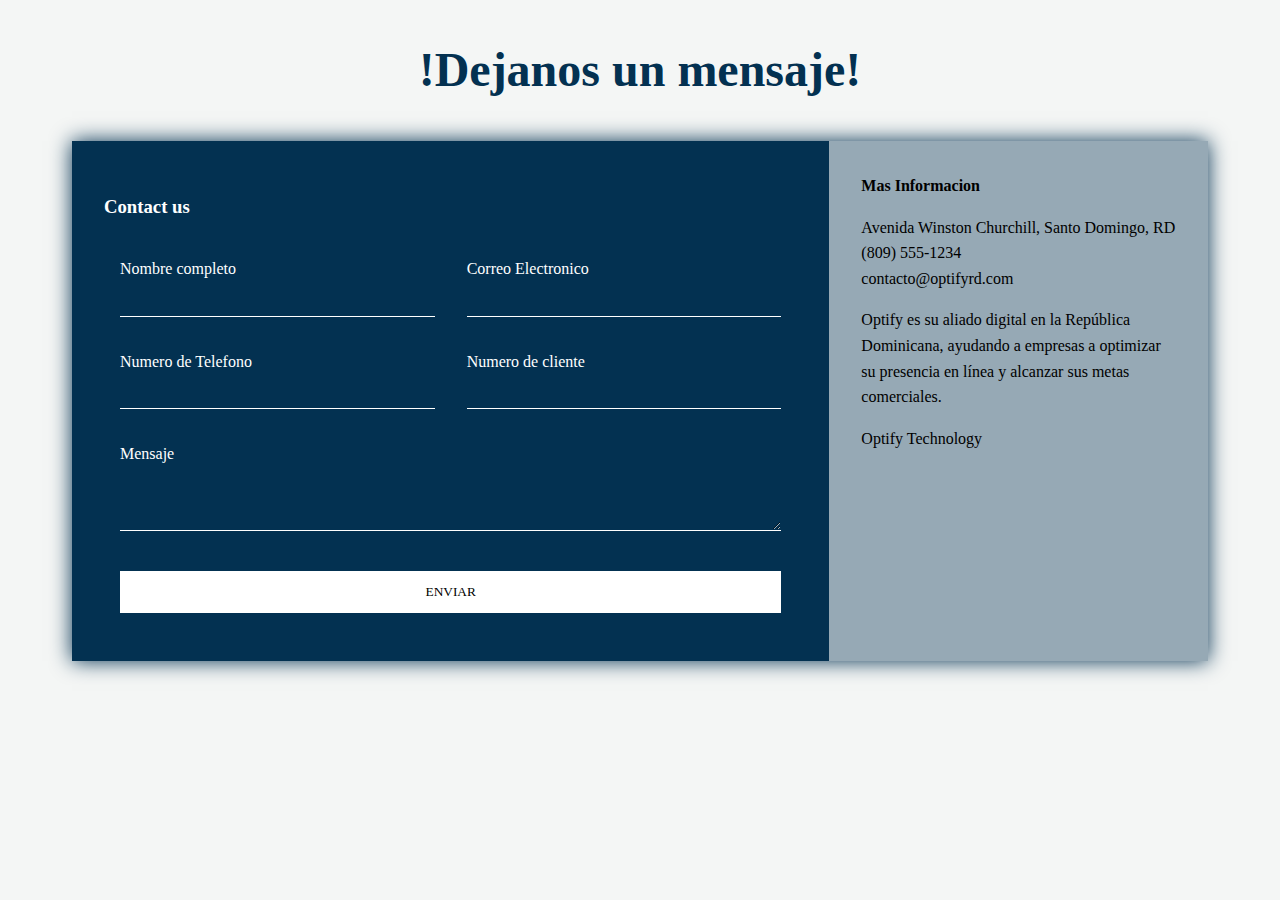
<file: paginaOPTF/pgnOPTIFY/Contactus.html>
<!DOCTYPE html>
<html lang="en">
<head>
    <meta charset="UTF-8">
    <meta name="viewport" content="width=device-width, initial-scale=1.0">
    <meta http-equiv="X-UA-Compatible" content="ie=edge">
    <title>Dejanos un Mensaje</title>
    <link rel="stylesheet" href="contac.css">
    <!-- GOOGLE FONTs -->
    <link href="https://fonts.googleapis.com/css?family=Quicksand" rel="stylesheet">
    <!-- FONT AWESOME -->
    <link rel="stylesheet" href="https://use.fontawesome.com/releases/v5.8.1/css/all.css" integrity="sha384-50oBUHEmvpQ+1lW4y57PTFmhCaXp0ML5d60M1M7uH2+nqUivzIebhndOJK28anvf" crossorigin="anonymous">
    <!-- ANIMATE CSS -->
    <link rel="stylesheet" href="https://cdnjs.cloudflare.com/ajax/libs/animate.css/3.7.0/animate.min.css">
</head>
<body>
    
    <div class="content">
        <h1 class="logo">!Dejanos un mensaje!</h1>

        <div class="contact-wrapper animated bounceInUp">
            <div class="contact-form">
                <h3>Contact us</h3>
                <form onsubmit="event.preventDefault(); mostrarConfirmacion();">
                    <p>
                        <label> Nombre completo</label>
                        <input type="text" name="fullname" required>
                    </p>
                    <p>
                        <label>Correo Electronico</label>
                        <input type="email" name="email" required>
                    </p>
                    <p>
                        <label>Numero de Telefono</label>
                        <input type="tel" name="phone" required>
                    </p>
                    <p>
                        <label>Numero de cliente</label>
                        <input type="text" name="affair" required>
                    </p>
                    <p class="block">
                       <label>Mensaje</label> 
                        <textarea name="message" rows="3" required></textarea>
                    </p>
                    <p class="block">
                        <button type="submit">Enviar</button>
                    </p>
                
                </form>
            </div>
            <div class="contact-info">
                <h4>Mas Informacion</h4> 
                <ul>
                    <ul>
                        <li><i class="fas fa-map-marker-alt"></i> Avenida Winston Churchill, Santo Domingo, RD</li>
                        <li><i class="fas fa-phone"></i> (809) 555-1234</li>
                        <li><i class="fas fa-envelope-open-text"></i> contacto@optifyrd.com</li>
                    </ul>
                    <p>Optify es su aliado digital en la República Dominicana, ayudando a empresas a optimizar su presencia en línea y alcanzar sus metas comerciales.</p>
                    <p>Optify Technology</p> 
                    
            </div>
        </div>
        
      
        <div id="mensaje-enviado">
            <p>Su mensaje ha sido enviado</p>
        </div>

    </div>

    <script>
        function mostrarConfirmacion() {
            const mensaje = document.getElementById("mensaje-enviado");
            mensaje.style.display = "block"; 

            
            setTimeout(() => {
                mensaje.style.display = "none"; 
                window.location.href = 'index.html'; 
            }, 3000); 
        }
    </script>

</body>
</html>
</file>
<file: paginaOPTF/pgnOPTIFY/contac.css>
* {
    box-sizing: border-box;
}

body {
    background: #f4f6f5;
    color: #fff;
    line-height: 1.6;
    font-family: "Merriweather", serif; 
    padding: 0 1.5em;
}

.container {
    max-width: 1170px;
    margin-left: auto;
    margin-right: auto;
    padding: 1.5em;
}

ul {
    list-style: none;
    padding: 0;
}

.logo {
    text-align: center;
    font-size: 3em; 
    color: #033151;
    font-family: "Merriweather", serif;
}

.contact-wrapper {
    box-shadow: 0 0 20px 0 #033151;
}

.contact-wrapper > * {
    padding: 1em;
}

.contact-form {
    background: #033151;
}

.contact-form form {
    display: grid;
    grid-template-columns: 1fr 1fr;
}

.contact-form form label {
    display: block;
}

.contact-form form p {
    margin: 0;
    padding: 1em;
}

.contact-form form .block {
    grid-column: 1 / 3;
}

.contact-form form button,
.contact-form form input,
.contact-form form textarea {
    width: 100%;
    padding: .7em;
    border: none;
    background: none;
    outline: 0;
    color: #fff;
    border-bottom: 1px solid #fff;
}

.contact-form form button {
    background: #fff;
    border: 0;
    text-transform: uppercase;
    padding: 1em;
    font-family: "Merriweather", serif; 
    color: #000;
}

.contact-form form button:hover,
.contact-form form button:focus {
    background: #d63031;
    color: #fff;
    transition: background-color 1s ease-out;
    outline: 0;
}

/* CONTACT INFO */
.contact-info {
    background: #03315163;
}

.contact-info h4, 
.contact-info ul, 
.contact-info p {
    text-align: center;
    margin: 0 0 1rem 0;
    font-family: "Merriweather", serif; 
    color: #000;
}

/* LARGE SIZE */
@media(min-width: 700px) {
    body {
        padding: 0 4em;
    }
    .contact-wrapper {
        display: grid;
        grid-template-columns: 2fr 1fr;
    }
    .contact-wrapper > * {
        padding: 2em;
    }
    .contact-info h4,
    .contact-info ul,
    .contact-info p {
        text-align: left;
        font-family: "Merriweather", serif; 
    }
}

/* Estilo para el mensaje de confirmación */
#mensaje-enviado {
    display: none;
    position: fixed;
    top: 50%;
    left: 50%;
    transform: translate(-50%, -50%);
    background-color: #f4f6f5;
    padding: 20px;
    border-radius: 8px;
    box-shadow: 0px 4px 8px rgba(0, 0, 0, 0.2);
    z-index: 1000;
    color: #333; 
    text-align: center; 
    width: 300px; 
    font-family: "Merriweather", serif; 
}

#mensaje-enviado i {
    font-size: 2rem; 
    color: #28a745; 
    margin-bottom: 10px; 
}

#mensaje-enviado p {
    margin: 0; 
    font-size: 1.2rem; 
}
</file>
